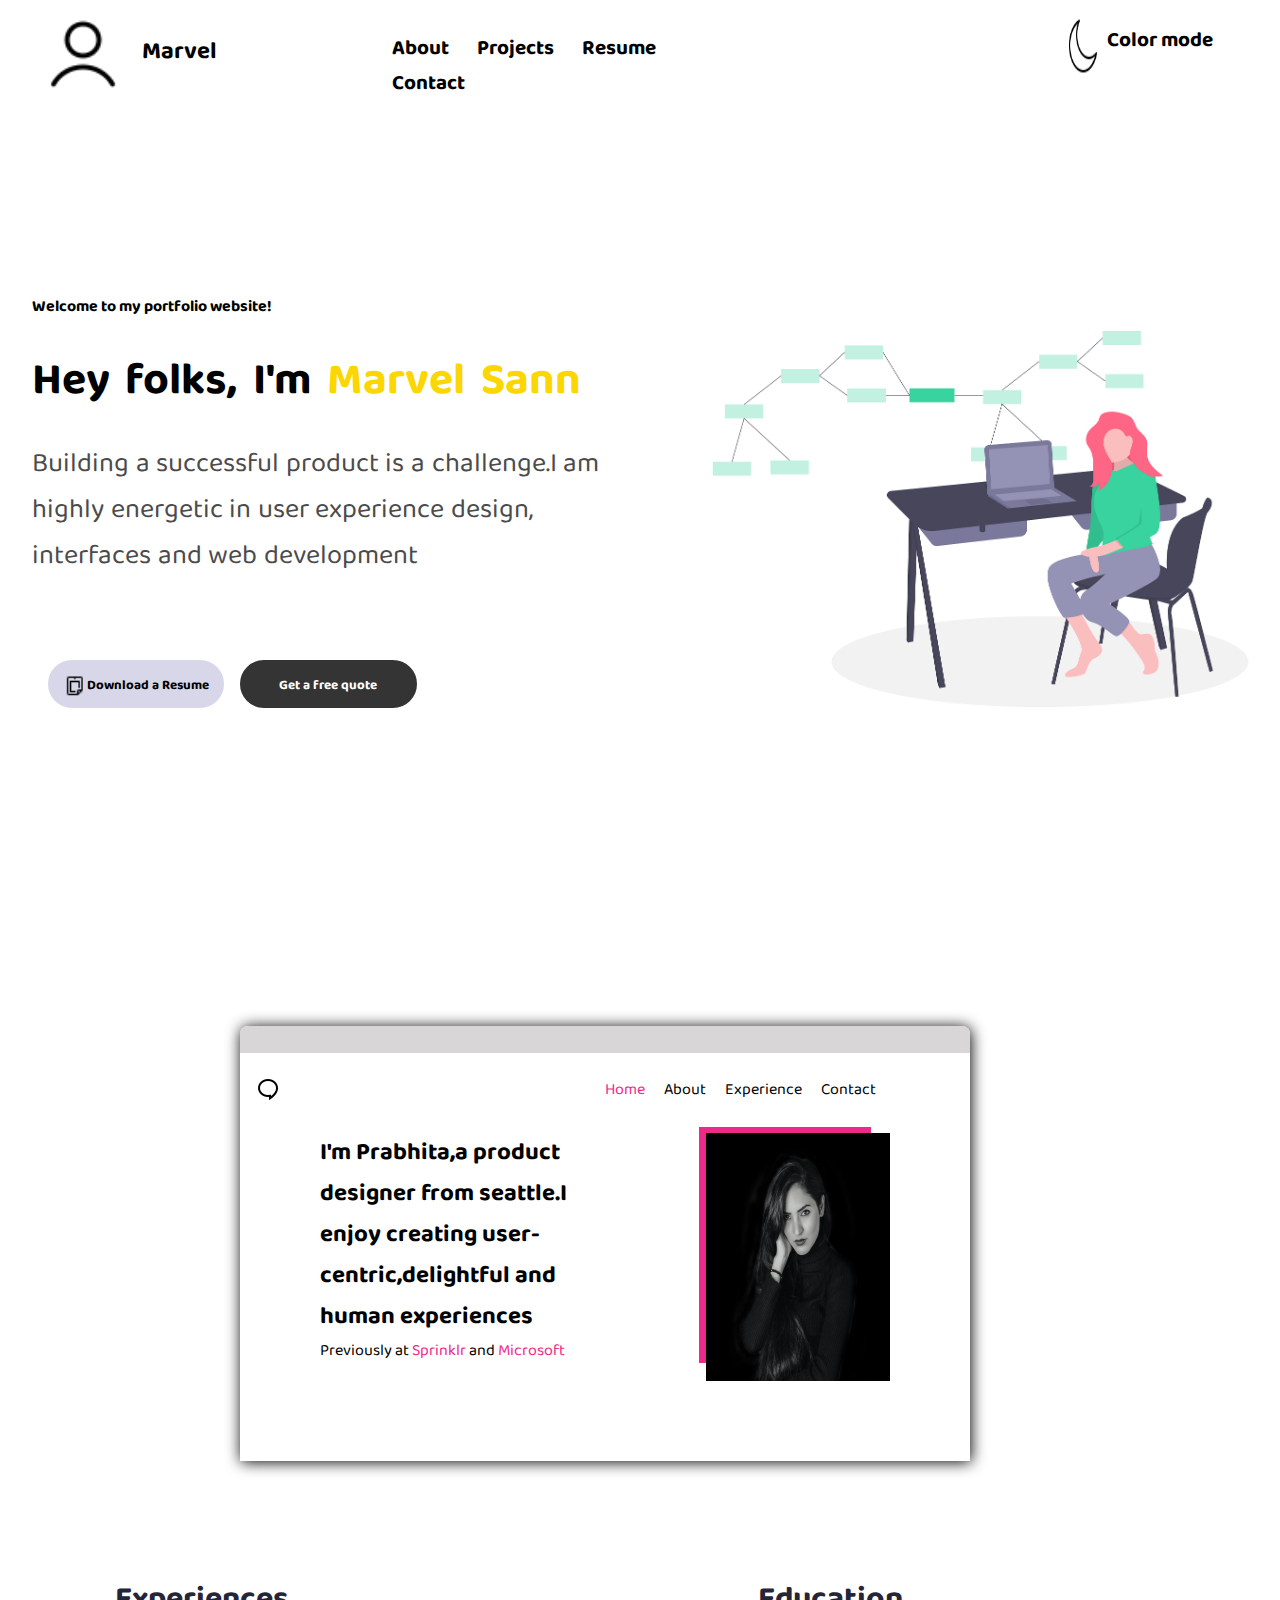
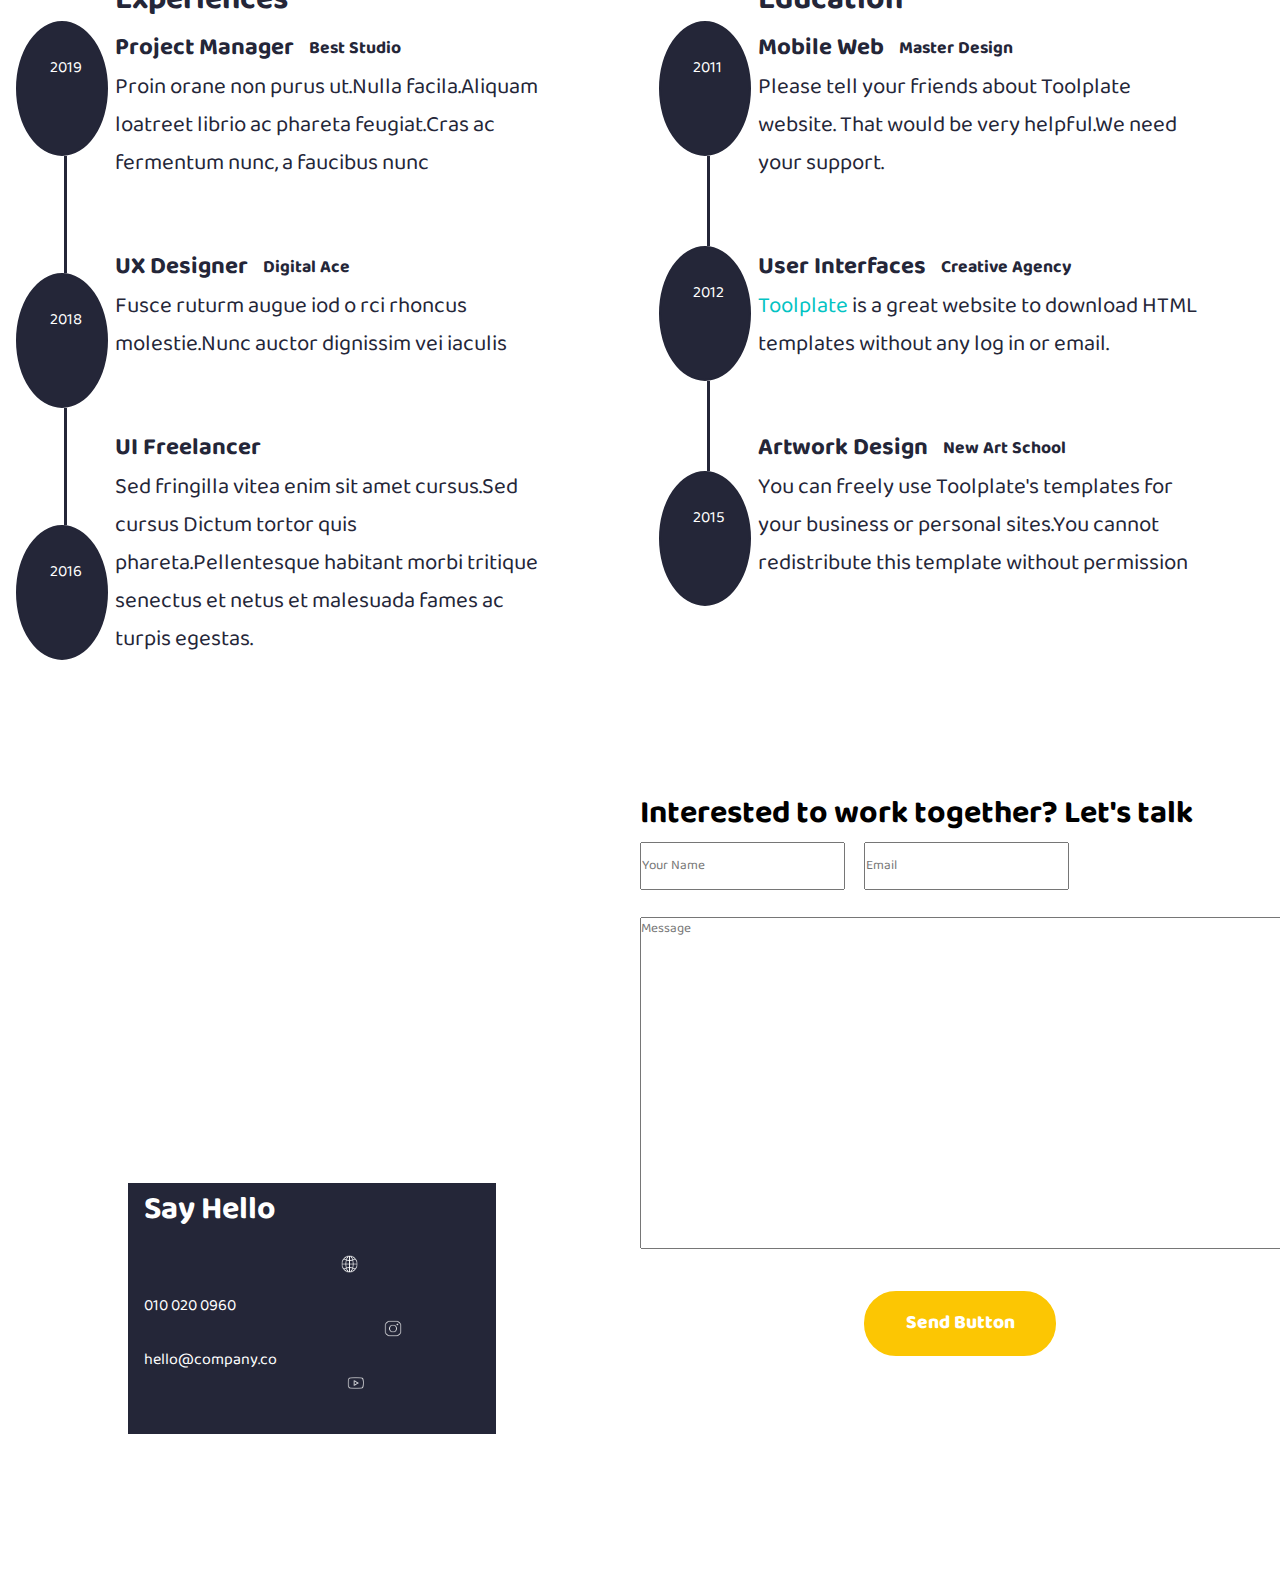
<file: index.html>
<!DOCTYPE html>
<html lang="en">

<head>
    <meta charset="UTF-8">
    <meta name="viewport" content="width=device-width, initial-scale=1.0">
    <title>Portfolio</title>
    <link rel="preconnect" href="https://fonts.googleapis.com">
    <link rel="preconnect" href="https://fonts.gstatic.com" crossorigin>
    <link rel="preconnect" href="https://fonts.googleapis.com">
    <link rel="preconnect" href="https://fonts.gstatic.com" crossorigin>
    <link
        href="https://fonts.googleapis.com/css2?family=Baloo+Bhaijaan+2:wght@400..800&family=Roboto:ital,wght@0,100;0,300;0,400;0,500;0,700;0,900;1,100;1,300;1,400;1,500;1,700;1,900&display=swap"
        rel="stylesheet">
    <link
        href="https://fonts.googleapis.com/css2?family=Baloo+Bhaijaan+2:wght@400..800&family=Roboto:ital,wght@0,100;0,300;0,400;0,500;0,700;0,900;1,100;1,300;1,400;1,500;1,700;1,900&display=swap"
        rel="stylesheet">
    <link rel="stylesheet" href="./style.css">
</head>

<body>
    <div class="page1">
        <nav>
            <div class="left">
                <img src="./icons8-person-64.png" alt="">
                <h2 class="marvel">Marvel</h2>
            </div>
            <div class="mid">
                <b><a href="">About</a>
                    <a href="">Projects</a>
                    <a href="">Resume</a>
                    <a href="">Contact</a></b>
            </div>
            <div class="right">
                <img src="./icons8-do-not-disturb-ios-50.png" style="width: 15%; height: 70%;">
                <h4 class="color">Color mode</h4>
            </div>
        </nav>
        <div class="section">
            <header>
                <div class="welcome">
                    <h5>Welcome to my portfolio website!</h5>
                </div>
                <div class="hey">
                    <h1>Hey folks, I'm <span style="color: rgb(252, 214, 0);">Marvel Sann</span></h1>
                </div>
                <div class="para">
                    <p>Building a successful product is a challenge.I am highly energetic in user experience design,
                        interfaces and web development
                    </p>
                </div>
                <div class="btn">
                    <button class="btn1"><img src="./icons8-print-16.png" width="15% " alt="" height="100%">
                        <b>Download a Resume</b></button>
                    <button class="btn2"> <b>Get a free quote</b> </button>
                </div>
            </header>
            <aside>
                <img src="/download2.png" alt="" width="130%" height="450vh">
            </aside>
        </div>
    </div>
    <div class="page2">
        <!-- <h1 class="heading">Things I have designed for digital media agencies </h1> -->

        <div class="container1">
            <div class="grey">&nbsp</div>
            <div class="nav2">
                <div class="chat">
                    <img src="../icons8-chat-24.png" alt="">
                </div>

                <div class="links">
                    <a href="" style="color:   rgba(237, 41, 137, 1);">Home</a>
                    <a href="">About</a>
                    <a href="">Experience</a>
                    <a href="">Contact</a>
                </div>
            </div>
            <div class="box1">
                <div class="para2">
                    <h2>I'm Prabhita,a product designer from seattle.I enjoy creating user-centric,delightful and human
                        experiences</h2>
                    <p>Previously at <span style="color:   rgba(237, 41, 137, 1);">Sprinklr</span> and <span
                            style="color:   rgba(237, 41, 137, 1);">Microsoft</span></p>
                </div>
                <div class="image">
                    <img src="../cd6f9.jpg" alt="" style="width:100%; height: 100%;">
                </div>
            </div>
        </div>
    </div>
    <div class="page3">
        <div class="circle">
            <div class="circle1">2019</div><div class="line"></div>
            <div class="circle2">2018</div><div class="line"></div>
            <div class="circle3">2016</div>
        </div>

        <div class="part1">           
            <h1>Experiences</h1>
            <span>
                <span class="head">
                    <h2>Project Manager </h2>
                    <b>Best Studio</b>
                </span>
                <p>Proin orane non purus ut.Nulla facila.Aliquam loatreet librio ac phareta feugiat.Cras ac fermentum
                    nunc,
                    a faucibus nunc</p>
                <span class="head">
                    <h2>UX Designer </h2>
                    <b>Digital Ace</b>
                </span>
                <p>Fusce ruturm augue iod o
                    rci rhoncus molestie.Nunc auctor dignissim vei iaculis</p>
                <span class="head">
                    <h2>UI Freelancer </h2>
                </span>
                <p>Sed fringilla vitea enim sit amet cursus.Sed cursus Dictum tortor quis phareta.Pellentesque habitant
                    morbi tritique senectus et netus et malesuada fames ac turpis egestas.</p>

        </div>
        <div class="circle">
            <div class="circle4" >2011</div><div class="line2"></div>
            <div class="circle5">2012</div><div class="line2"></div>
            <div class="circle6">2015</div>
        </div>
        <div class="part2">
            <h1>Education</h1>
            <span class="head">
                <h2>Mobile Web </h2>
                <b>Master Design</b>
            </span>
            <p>Please tell your friends about Toolplate website. That would be very helpful.We need your support.</p>
            <span class="head">
                <h2>User Interfaces </h2>
                <b>Creative Agency</b>
            </span>
            <p><span style="color: rgb(3, 195, 195);">Toolplate</span> is a great website to download HTML templates
                without any log in or email.</p>
            <span class="head">
                <h2>Artwork Design </h2>
                <b>New Art School</b>
            </span>
            <p>You can freely use Toolplate's templates for your business or personal sites.You cannot redistribute this
                template without permission</p>
        </div>
    </div>
    <div class="page4">
        <div class="container3">
            <iframe
                src="https://www.google.com/maps/embed?pb=!1m18!1m12!1m3!1d96679.76564096622!2d-74.67965797569454!3d40.778678739411205!2m3!1f0!2f0!3f0!3m2!1i1024!2i768!4f13.1!3m3!1m2!1s0x89c3989fad42c315%3A0xee046946733305b1!2sMendham%20Township%2C%20NJ%2C%20USA!5e0!3m2!1sen!2s!4v1710472230294!5m2!1sen!2s"
                width="438" height="400" style="border:0;" allowfullscreen="" loading="lazy"
                referrerpolicy="no-referrer-when-downgrade">
            </iframe>
            <div class="box2">
                <h1>Say Hello <img src="../icons8-world-50.png" alt="" width="5%" class="icon1"></h1>
                <p>010 020 0960 <img src="../icons8-instagram-50 (1).png" alt="" width="5%" class="icon2"></p>
                <p>hello@company.co <img src="../icons8-youtube-50.png" alt="" width="5%" class="icon3"> </p>
            </div>
        </div>
        <div class="box3">
            <h1>Interested to work together? Let's talk</h1>
            <input type="text" placeholder="Your Name" style="font: bolder; color: rgb(36, 38, 56);">
            <input type="text" placeholder="Email" class="input2"><br><br>
            <textarea name="text" placeholder="Message" id="" cols="80" rows="15"></textarea><br>
            <button>Send Button</button>
        </div>
    </div>
</body>

</html>
</file>
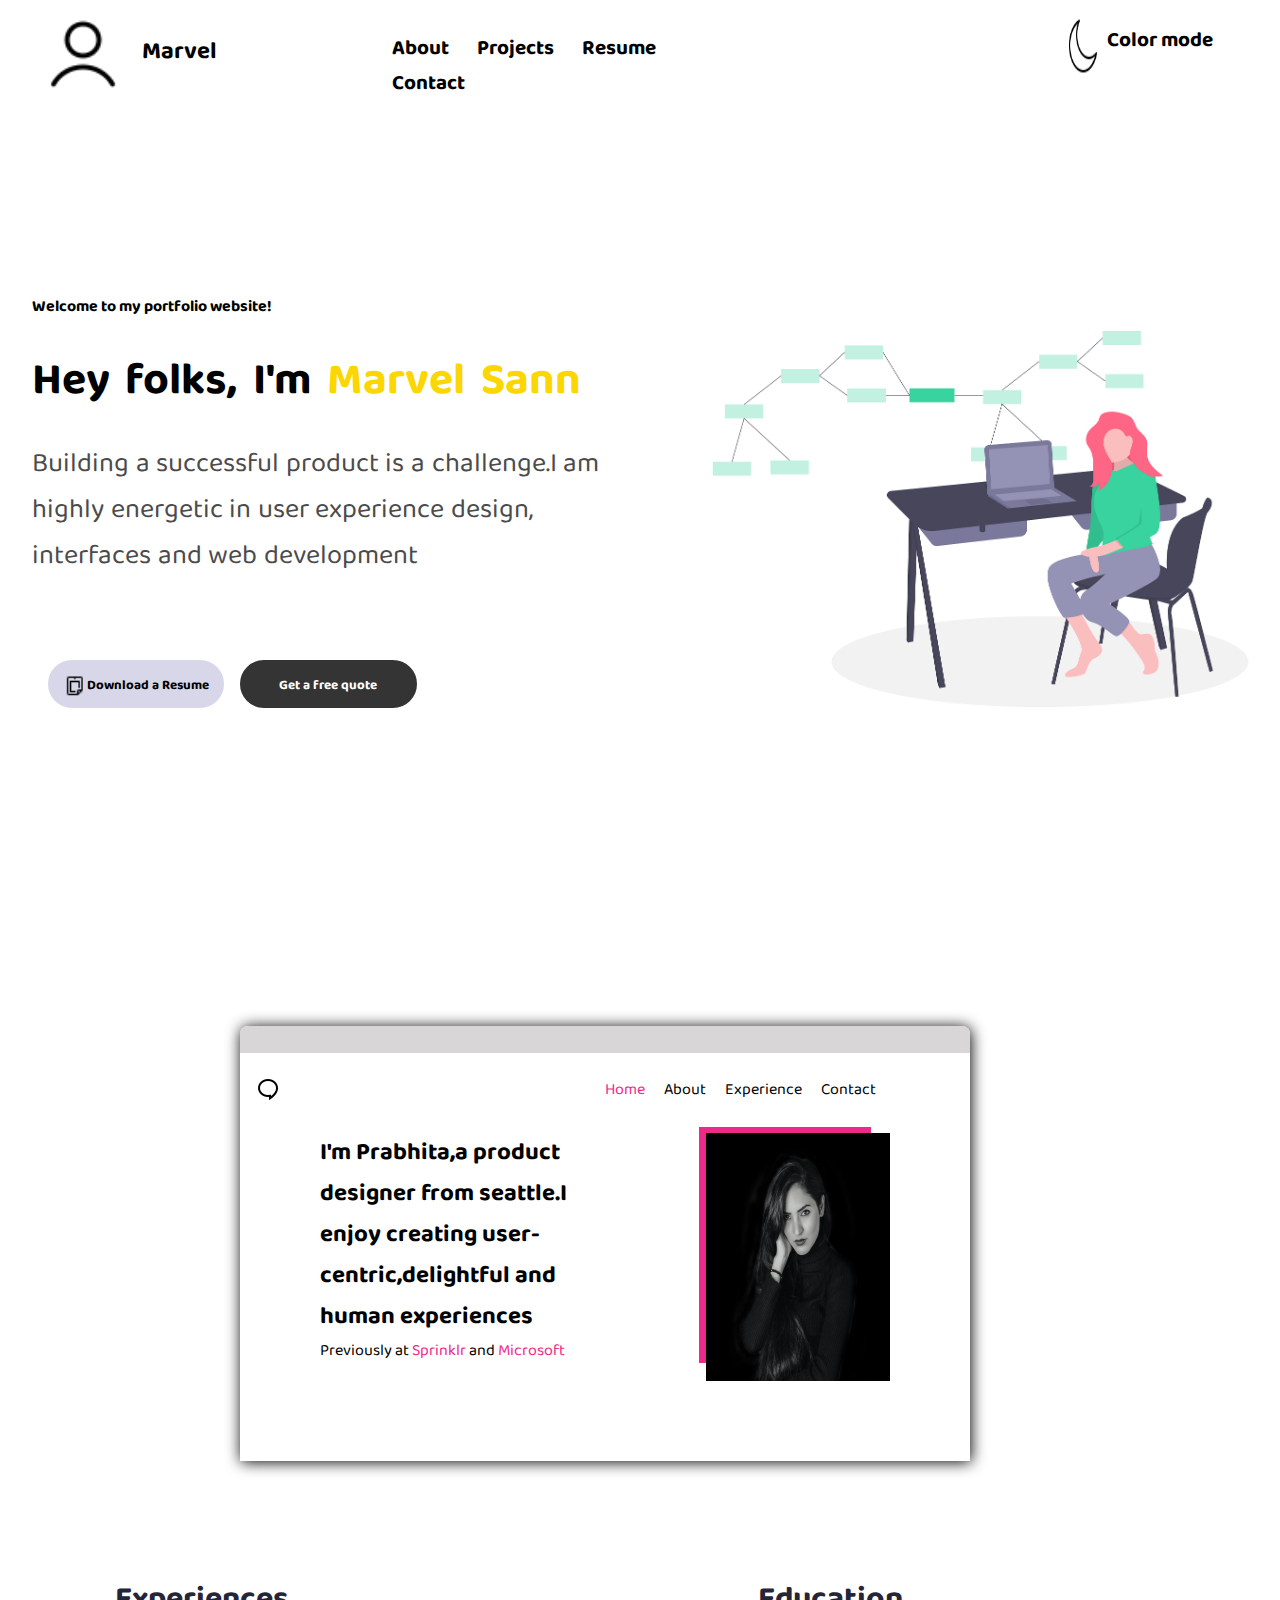
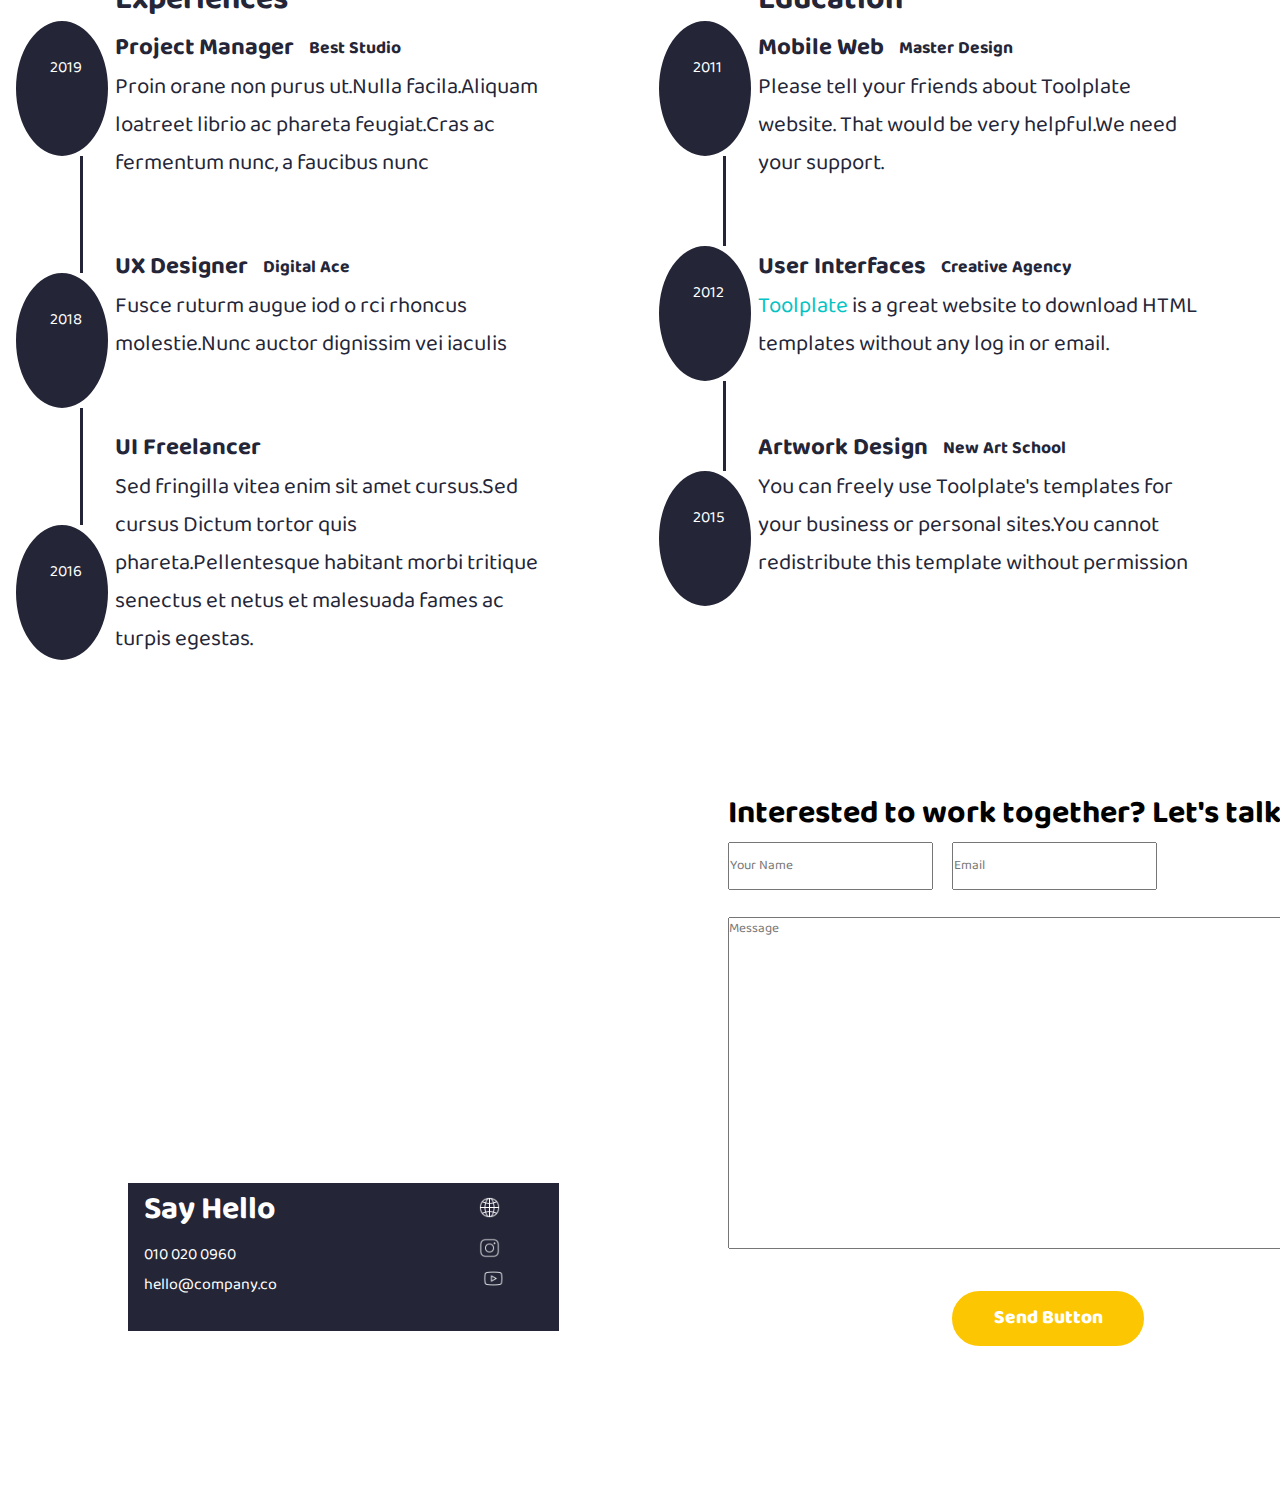
<file: webpage/index.html>
<!DOCTYPE html>
<html lang="en">

<head>
    <meta charset="UTF-8">
    <meta name="viewport" content="width=device-width, initial-scale=1.0">
    <title>Portfolio</title>
    <link rel="preconnect" href="https://fonts.googleapis.com">
    <link rel="preconnect" href="https://fonts.gstatic.com" crossorigin>
    <link rel="preconnect" href="https://fonts.googleapis.com">
    <link rel="preconnect" href="https://fonts.gstatic.com" crossorigin>
    <link
        href="https://fonts.googleapis.com/css2?family=Baloo+Bhaijaan+2:wght@400..800&family=Roboto:ital,wght@0,100;0,300;0,400;0,500;0,700;0,900;1,100;1,300;1,400;1,500;1,700;1,900&display=swap"
        rel="stylesheet">
    <link
        href="https://fonts.googleapis.com/css2?family=Baloo+Bhaijaan+2:wght@400..800&family=Roboto:ital,wght@0,100;0,300;0,400;0,500;0,700;0,900;1,100;1,300;1,400;1,500;1,700;1,900&display=swap"
        rel="stylesheet">
    <link rel="stylesheet" href="./style.css">
</head>

<body>
    <div class="page1">
        <nav>
            <div class="left">
                <img src="../Images/icons8-person-64.png" alt="">
                <h2 class="marvel">Marvel</h2>
            </div>
            <div class="mid">
                <b><a href="">About</a>
                    <a href="">Projects</a>
                    <a href="">Resume</a>
                    <a href="">Contact</a></b>
            </div>
            <div class="right">
                <img src="../Images/icons8-do-not-disturb-ios-50.png" style="width: 15%; height: 70%;">
                <h4 class="color">Color mode</h4>
            </div>
        </nav>
        <div class="section">
            <header>
                <div class="welcome">
                    <h5>Welcome to my portfolio website!</h5>
                </div>
                <div class="hey">
                    <h1>Hey folks, I'm <span style="color: rgb(252, 214, 0);">Marvel Sann</span></h1>
                </div>
                <div class="para">
                    <p>Building a successful product is a challenge.I am highly energetic in user experience design,
                        interfaces and web development
                    </p>
                </div>
                <div class="btn">
                    <button class="btn1"><img src="../Images/icons8-print-16.png" width="15% " alt="" height="100%">
                        <b>Download a Resume</b></button>
                    <button class="btn2"> <b>Get a free quote</b> </button>
                </div>
            </header>
            <aside>
                <img src="/download2.png" alt="" width="130%" height="450vh">
            </aside>
        </div>
    </div>
    <div class="page2">
        <!-- <h1 class="heading">Things I have designed for digital media agencies </h1> -->

        <div class="container1">
            <div class="grey">&nbsp</div>
            <div class="nav2">
                <div class="chat">
                    <img src="../icons8-chat-24.png" alt="">
                </div>

                <div class="links">
                    <a href="" style="color:   rgba(237, 41, 137, 1);">Home</a>
                    <a href="">About</a>
                    <a href="">Experience</a>
                    <a href="">Contact</a>
                </div>
            </div>
            <div class="box1">
                <div class="para2">
                    <h2>I'm Prabhita,a product designer from seattle.I enjoy creating user-centric,delightful and human
                        experiences</h2>
                    <p>Previously at <span style="color:   rgba(237, 41, 137, 1);">Sprinklr</span> and <span
                            style="color:   rgba(237, 41, 137, 1);">Microsoft</span></p>
                </div>
                <div class="image">
                    <img src="../cd6f9.jpg" alt="" style="width:100%; height: 100%;">
                </div>
            </div>
        </div>
    </div>
    <div class="page3">
        <div class="circle">
            <div class="circle1">2019</div><div class="line"></div>
            <div class="circle2">2018</div><div class="line"></div>
            <div class="circle3">2016</div>
        </div>

        <div class="part1">           
            <h1>Experiences</h1>
            <span>
                <span class="head">
                    <h2>Project Manager </h2>
                    <b>Best Studio</b>
                </span>
                <p>Proin orane non purus ut.Nulla facila.Aliquam loatreet librio ac phareta feugiat.Cras ac fermentum
                    nunc,
                    a faucibus nunc</p>
                <span class="head">
                    <h2>UX Designer </h2>
                    <b>Digital Ace</b>
                </span>
                <p>Fusce ruturm augue iod o
                    rci rhoncus molestie.Nunc auctor dignissim vei iaculis</p>
                <span class="head">
                    <h2>UI Freelancer </h2>
                </span>
                <p>Sed fringilla vitea enim sit amet cursus.Sed cursus Dictum tortor quis phareta.Pellentesque habitant
                    morbi tritique senectus et netus et malesuada fames ac turpis egestas.</p>

        </div>
        <div class="circle">
            <div class="circle4" >2011</div><div class="line2"></div>
            <div class="circle5">2012</div><div class="line2"></div>
            <div class="circle6">2015</div>
        </div>
        <div class="part2">
            <h1>Education</h1>
            <span class="head">
                <h2>Mobile Web </h2>
                <b>Master Design</b>
            </span>
            <p>Please tell your friends about Toolplate website. That would be very helpful.We need your support.</p>
            <span class="head">
                <h2>User Interfaces </h2>
                <b>Creative Agency</b>
            </span>
            <p><span style="color: rgb(3, 195, 195);">Toolplate</span> is a great website to download HTML templates
                without any log in or email.</p>
            <span class="head">
                <h2>Artwork Design </h2>
                <b>New Art School</b>
            </span>
            <p>You can freely use Toolplate's templates for your business or personal sites.You cannot redistribute this
                template without permission</p>
        </div>
    </div>
    <div class="page4">
        <div class="container3">
            <iframe
                src="https://www.google.com/maps/embed?pb=!1m18!1m12!1m3!1d96679.76564096622!2d-74.67965797569454!3d40.778678739411205!2m3!1f0!2f0!3f0!3m2!1i1024!2i768!4f13.1!3m3!1m2!1s0x89c3989fad42c315%3A0xee046946733305b1!2sMendham%20Township%2C%20NJ%2C%20USA!5e0!3m2!1sen!2s!4v1710472230294!5m2!1sen!2s"
                width="600" height="400" style="border:0;" allowfullscreen="" loading="lazy"
                referrerpolicy="no-referrer-when-downgrade">
            </iframe>
            <div class="box2">
                <h1>Say Hello <img src="../icons8-world-50.png" alt="" width="5%" class="icon1"></h1>
                <p>010 020 0960 <img src="../icons8-instagram-50 (1).png" alt="" width="5%" class="icon2"></p>
                <p>hello@company.co <img src="../icons8-youtube-50.png" alt="" width="5%" class="icon3"> </p>
            </div>
        </div>
        <div class="box3">
            <h1>Interested to work together? Let's talk</h1>
            <input type="text" placeholder="Your Name" style="font: bolder; color: rgb(36, 38, 56);">
            <input type="text" placeholder="Email" class="input2"><br><br>
            <textarea name="text" placeholder="Message" id="" cols="80" rows="15"></textarea><br>
            <button>Send Button</button>
        </div>
    </div>
</body>

</html>
</file>
<file: style.css>
* {
       margin: 0px;
       padding: 0px;
       box-sizing: border-box;
       font-family: "Baloo Bhaijaan 2", sans-serif;
       font-optical-sizing: auto;
       font-weight: weight;
       font-style: normal;

   }

   nav {
       display: flex;
       flex: row;
   }

   .left {
       /* background-color: aqua; */
       display: flex;
       flex: row;
       width: 30%;
       padding-left: 2rem;
   }

   .marvel {
       padding-top: 2rem;
       padding-left: .5rem;
   }

   .right {
       /* background-color: violet; */
       display: flex;
       flex: row;
       float: right;
       width: 25%;
       padding-top: 1rem;
       padding-left: 5rem;
       margin-left: 15rem;
       font-size: 1.3rem;
   }

   .color {
       padding-top: .5rem;
       padding-left: .5rem;
   }

   .mid {
       /* background-color: blueviolet; */
       align-items: center;
       justify-content: center;
       width: 35%;
       color: black;
       padding-top: 2rem;
       padding-left: 3rem;
       word-spacing: 1.5rem;
       font-size: 1.3rem;
   }

   a {
       text-decoration: none;
       color: black;
   }

   header {
       /* background-color: violet; */
       width: 50%;
       /* margin-top: 10rem;
       margin-left: 3rem; */
   }

   .welcome {
       padding-bottom: 1.5rem;
       font-size: 1.2rem;
   }

   .hey {
       padding-bottom: 1.3rem;
       font-size: 1.4rem;
       word-spacing: .4rem;
   }

   .para {
       word-spacing: .1rem;
       padding-bottom: 5rem;
       color: rgb(75, 75, 75);
       font-size: 1.7rem;
   }

   .btn {
       display: flex;
       flex: row;
       padding-left: 1rem;
   }

   .btn1 {
       background-color: rgb(215, 215, 233);
       border: 2px solid rgb(215, 215, 233);
       border-radius: 2rem;
       width: 29%;
       display: flex;
       flex: row;
       padding: .8rem .6rem .5rem .6rem;
       text-align: center;
       justify-content: center;
       margin-right: 1rem;
   }

   .btn2 {
       background-color: rgb(52, 52, 52);
       border: 2px solid rgb(52, 52, 52);
       border-radius: 2rem;
       width: 29%;
       padding: .8rem .6rem .5rem .6rem;
       text-align: center;
       justify-content: center;
       color: white;
   }

   aside {
       max-width: 40%;
       max-height: 120rem;
       /* margin: 7rem 2rem 1rem 0rem; */
       padding-bottom: 10rem;
       float: right;
   }

   .section {
       display: flex;
       flex: row;
       margin-top: 12rem;
       margin-left: 2rem;
       max-width: 120rem;
   }
   @media screen and (max-width:915px ) {
    .section{
        display: flex ;
        flex-direction: column;
    }
    header{
        width:100%;
    }
    aside{
       width: 130%;
       height: 100vh;
       margin-top: 3rem;
       margin-left: 8rem;
    }
   }
   .page2 {
       padding: 2rem;
   }

   .box1 {
       display: flex;
       flex: row;
       margin: 5rem;
   }

   .grey {
       background-color: rgb(216, 214, 214);
       border-top-right-radius: .5rem;
       border-top-left-radius: .5rem;
   }

   .container1 {
       border-top-left-radius: .5rem;
       border-top-right-radius: .5rem;
       width: 60%;
       margin: 5rem 2rem 2rem 13rem;
       background-color: white;
       box-shadow: 1px 1px 15px black;
   }

   .nav2 {
       margin-top: 1.5rem;
   }

   .chat {
       float: left;
       margin-left: 1rem;
   }

   .links {
       width: 50%;
       float: right;
       word-spacing: 1rem;
   }

   .image {
       width: 50%;
       margin-left: 8rem;
       margin-bottom: 5rem;
       box-shadow: 15px 12px 0px 4px solid rgb(255, 64, 96);
       box-shadow: -15px -12px 0px -4px rgba(237, 41, 137, 1);
       -webkit-box-shadow: -13px -12px 0px -6px rgba(237, 41, 137, 1);
       -moz-box-shadow: -15px -12px 0px -9px rgba(237, 41, 137, 1);
   }

   .para2 {
       width: 70%;
       font-family: "Roboto", sans-serif;
       font-weight: 100;
       font-style: normal;
       padding-bottom: 6rem;
   }
   .page3{
color: rgb(36, 38, 56);
display: flex;
flex: row;
/* margin-left: 10rem; */
   }
 
   .head{
    display: flex;
    flex: row ;
   }
   .head b{
    margin-top: .4rem;
    margin-left: .9rem ;
    font-size: 1.1rem;
   }
   .page3 p{
    font-size: 1.4rem;
    margin-bottom: 4rem;
   }
   .part1{
    /* background-color: aqua; */
    width: 35%;
    margin-right: 5rem;
   }
   .part2{
    /* background-color: blueviolet; */
    width: 35%;
   }
   .circle{
    display: flex;
    flex-direction: column;
    width: 9%;
    /* background-color: blue; */
   }
   .circle1 , .circle2 , .circle3{
    background-color: rgb(36, 38, 56);
    color: white;
    align-items: center;
    justify-content: center;
    text-align: center;
    padding: 2rem;
    border: 2px solid rgb(36, 38, 56);
    border-radius: 100%;
    width: 80%;
    height: 15vh;
    margin-left: 1rem;
    margin-right: 1rem;
}
.circle1{
    margin-top: 3rem;
}
.circle4 , .circle5 , .circle6{
    background-color: rgb(36, 38, 56);
    color: white;
    align-items: center;
    justify-content: center;
    text-align: center;
    padding: 2rem;
    border: 2px solid rgb(36, 38, 56);
    border-radius: 100%;
    width: 80%;
    height: 15vh;
    margin-left: 1rem;
    margin-right: 1rem;
}
.circle4{
 margin-top: 3rem;   
}
.line{
    width: 1%;
    height: 13vh;
margin-left: 4rem;
border-left: 3px solid rgb(36, 38, 56);
}
.line2{
    width: 1%;
    height: 10vh;
margin-left: 4rem;
border-left: 3px solid rgb(36, 38, 56);
}
/* page4 */
   .page4{
    padding-bottom: 10rem;
    display: flex;
    margin-top: 4rem;
   }
   .container3{
    /* background-color: blue; */
width: 50%;
margin-left: 8rem;
   }
   .box2{
    background-color:rgb(36, 38, 56) ;
    color: white;
    width: 71.8%;
    padding-bottom: 2rem;
    margin-top: -.9rem;
    padding-left: 1rem;
   }
   iframe{
    margin-bottom: 0px;
   }
   img.icon1{
    margin-left: 12.3rem;
   }
   img.icon2{
    margin-left: 15rem;
   }
   img.icon3{
    margin-left: 12.7rem;
   }
   .box3{
    /* background-color: aqua; */
    width: 50%;
   }
   .box3 input{
    height: 3rem;
    width: 32%;
    /* margin-left: 2rem; */
   }
.input2{
    margin-left: 1rem;
}
   .box3 button{
    background-color: rgb(252, 198, 3);
    color: white;
    border: 2px solid rgb(252, 198, 3);
    border-radius: 2rem;
    width: 30%;
    height: 10%;
    padding: .4rem;
    font-weight: 900;
    font-size: 1.2rem;
    margin-top: 2rem;
    margin-right:14rem;
    float: right;
   }
</file>
<file: webpage/style.css>
* {
       margin: 0px;
       padding: 0px;
       box-sizing: border-box;
       font-family: "Baloo Bhaijaan 2", sans-serif;
       font-optical-sizing: auto;
       font-weight: weight;
       font-style: normal;

   }

   nav {
       display: flex;
       flex: row;
   }

   .left {
       /* background-color: aqua; */
       display: flex;
       flex: row;
       width: 30%;
       padding-left: 2rem;
   }

   .marvel {
       padding-top: 2rem;
       padding-left: .5rem;
   }

   .right {
       /* background-color: violet; */
       display: flex;
       flex: row;
       float: right;
       width: 25%;
       padding-top: 1rem;
       padding-left: 5rem;
       margin-left: 15rem;
       font-size: 1.3rem;
   }

   .color {
       padding-top: .5rem;
       padding-left: .5rem;
   }

   .mid {
       /* background-color: blueviolet; */
       align-items: center;
       justify-content: center;
       width: 35%;
       color: black;
       padding-top: 2rem;
       padding-left: 3rem;
       word-spacing: 1.5rem;
       font-size: 1.3rem;
   }

   a {
       text-decoration: none;
       color: black;
   }

   header {
       /* background-color: violet; */
       width: 50%;
       /* margin-top: 10rem;
       margin-left: 3rem; */
   }

   .welcome {
       padding-bottom: 1.5rem;
       font-size: 1.2rem;
   }

   .hey {
       padding-bottom: 1.3rem;
       font-size: 1.4rem;
       word-spacing: .4rem;
   }

   .para {
       word-spacing: .1rem;
       padding-bottom: 5rem;
       color: rgb(75, 75, 75);
       font-size: 1.7rem;
   }

   .btn {
       display: flex;
       flex: row;
       padding-left: 1rem;
   }

   .btn1 {
       background-color: rgb(215, 215, 233);
       border: 2px solid rgb(215, 215, 233);
       border-radius: 2rem;
       width: 29%;
       display: flex;
       flex: row;
       padding: .8rem .6rem .5rem .6rem;
       text-align: center;
       justify-content: center;
       margin-right: 1rem;
   }

   .btn2 {
       background-color: rgb(52, 52, 52);
       border: 2px solid rgb(52, 52, 52);
       border-radius: 2rem;
       width: 29%;
       padding: .8rem .6rem .5rem .6rem;
       text-align: center;
       justify-content: center;
       color: white;
   }

   aside {
       max-width: 40%;
       max-height: 120rem;
       /* margin: 7rem 2rem 1rem 0rem; */
       padding-bottom: 10rem;
       float: right;
   }

   .section {
       display: flex;
       flex: row;
       margin-top: 12rem;
       margin-left: 2rem;
       max-width: 120rem;
   }
   @media screen and (max-width:915px ) {
    .section{
        display: flex ;
        flex-direction: column;
    }
    header{
        width:100%;
    }
    aside{
       width: 130%;
       height: 100vh;
       margin-top: 3rem;
       margin-left: 8rem;
    }
   }
   .page2 {
       padding: 2rem;
   }

   .box1 {
       display: flex;
       flex: row;
       margin: 5rem;
   }

   .grey {
       background-color: rgb(216, 214, 214);
       border-top-right-radius: .5rem;
       border-top-left-radius: .5rem;
   }

   .container1 {
       border-top-left-radius: .5rem;
       border-top-right-radius: .5rem;
       width: 60%;
       margin: 5rem 2rem 2rem 13rem;
       background-color: white;
       box-shadow: 1px 1px 15px black;
   }

   .nav2 {
       margin-top: 1.5rem;
   }

   .chat {
       float: left;
       margin-left: 1rem;
   }

   .links {
       width: 50%;
       float: right;
       word-spacing: 1rem;
   }

   .image {
       width: 50%;
       margin-left: 8rem;
       margin-bottom: 5rem;
       box-shadow: 15px 12px 0px 4px solid rgb(255, 64, 96);
       box-shadow: -15px -12px 0px -4px rgba(237, 41, 137, 1);
       -webkit-box-shadow: -13px -12px 0px -6px rgba(237, 41, 137, 1);
       -moz-box-shadow: -15px -12px 0px -9px rgba(237, 41, 137, 1);
   }

   .para2 {
       width: 70%;
       font-family: "Roboto", sans-serif;
       font-weight: 100;
       font-style: normal;
       padding-bottom: 6rem;
   }
   .page3{
color: rgb(36, 38, 56);
display: flex;
flex: row;
/* margin-left: 10rem; */
   }
 
   .head{
    display: flex;
    flex: row ;
   }
   .head b{
    margin-top: .4rem;
    margin-left: .9rem ;
    font-size: 1.1rem;
   }
   .page3 p{
    font-size: 1.4rem;
    margin-bottom: 4rem;
   }
   .part1{
    /* background-color: aqua; */
    width: 35%;
    margin-right: 5rem;
   }
   .part2{
    /* background-color: blueviolet; */
    width: 35%;
   }
   .circle{
    display: flex;
    flex-direction: column;
    width: 9%;
    /* background-color: blue; */
   }
   .circle1 , .circle2 , .circle3{
    background-color: rgb(36, 38, 56);
    color: white;
    align-items: center;
    justify-content: center;
    text-align: center;
    padding: 2rem;
    border: 2px solid rgb(36, 38, 56);
    border-radius: 100%;
    width: 80%;
    height: 15vh;
    margin-left: 1rem;
    margin-right: 1rem;
}
.circle1{
    margin-top: 3rem;
}
.circle4 , .circle5 , .circle6{
    background-color: rgb(36, 38, 56);
    color: white;
    align-items: center;
    justify-content: center;
    text-align: center;
    padding: 2rem;
    border: 2px solid rgb(36, 38, 56);
    border-radius: 100%;
    width: 80%;
    height: 15vh;
    margin-left: 1rem;
    margin-right: 1rem;
}
.circle4{
 margin-top: 3rem;   
}
.line{
    width: 1%;
    height: 13vh;
margin-left: 5rem;
border-left: 3px solid rgb(36, 38, 56);
}
.line2{
    width: 1%;
    height: 10vh;
margin-left: 5rem;
border-left: 3px solid rgb(36, 38, 56);
}
/* page4 */
   .page4{
    padding-bottom: 10rem;
    display: flex;
    margin-top: 4rem;
   }
   .container3{
    /* background-color: blue; */
width: 50%;
margin-left: 8rem;
   }
   .box2{
    background-color:rgb(36, 38, 56) ;
    color: white;
    width: 71.8%;
    padding-bottom: 2rem;
    margin-top: -.9rem;
    padding-left: 1rem;
   }
   iframe{
    margin-bottom: 0px;
   }
   img.icon1{
    margin-left: 12.3rem;
   }
   img.icon2{
    margin-left: 15rem;
   }
   img.icon3{
    margin-left: 12.7rem;
   }
   .box3{
    /* background-color: aqua; */
    width: 50%;
   }
   .box3 input{
    height: 3rem;
    width: 32%;
    /* margin-left: 2rem; */
   }
.input2{
    margin-left: 1rem;
}
   .box3 button{
    background-color: rgb(252, 198, 3);
    color: white;
    border: 2px solid rgb(252, 198, 3);
    border-radius: 2rem;
    width: 30%;
    height: 10%;
    padding: .4rem;
    font-weight: 900;
    font-size: 1.2rem;
    margin-top: 2rem;
    margin-right:14rem;
    float: right;
   }
</file>
